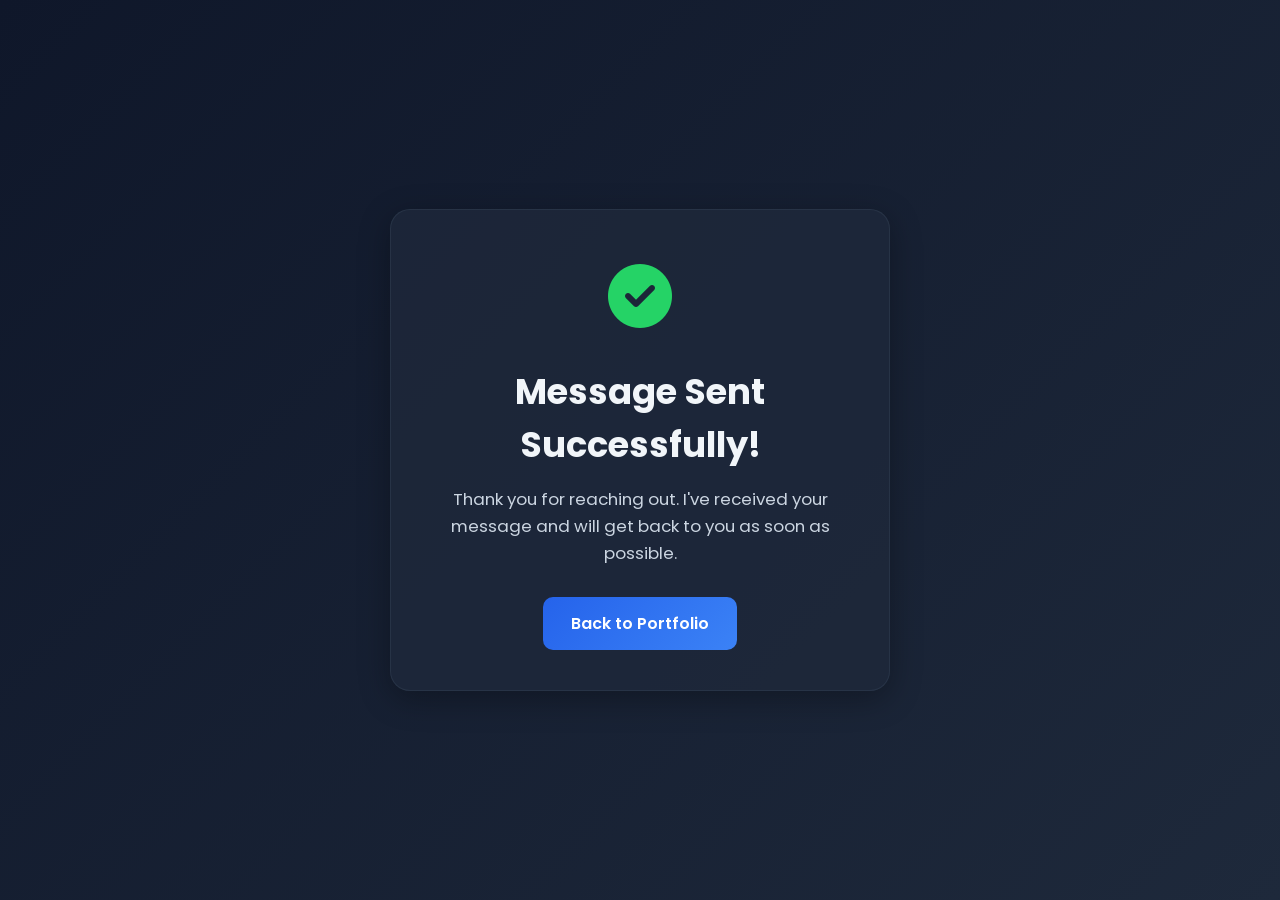
<file: success.html>
<!DOCTYPE html>
<html lang="en">
<head>
<meta charset="UTF-8">
<meta name="viewport" content="width=device-width, initial-scale=1.0">
<title>Message Sent - Miguel Borabien</title>
<link href="https://fonts.googleapis.com/css2?family=Poppins:wght@300;400;500;600;700&display=swap" rel="stylesheet">
<link rel="stylesheet" href="https://cdnjs.cloudflare.com/ajax/libs/font-awesome/6.4.0/css/all.min.css">
<style>
* {
  margin: 0;
  padding: 0;
  box-sizing: border-box;
  font-family: 'Poppins', sans-serif;
}

body {
  background: linear-gradient(135deg, #0f172a 0%, #1e293b 100%);
  min-height: 100vh;
  display: flex;
  align-items: center;
  justify-content: center;
  color: white;
}

.success-container {
  text-align: center;
  padding: 40px;
  background: rgba(30, 41, 59, 0.8);
  border-radius: 20px;
  border: 1px solid rgba(51, 65, 85, 0.5);
  max-width: 500px;
  box-shadow: 0 8px 32px rgba(0, 0, 0, 0.3);
}

.success-icon {
  font-size: 4rem;
  color: #25D366;
  margin-bottom: 20px;
  animation: bounceIn 0.6s ease;
}

h1 {
  font-size: 2.2rem;
  margin-bottom: 15px;
  color: #f1f5f9;
}

p {
  font-size: 1.05rem;
  color: #cbd5e1;
  margin-bottom: 30px;
  line-height: 1.6;
}

.btn {
  display: inline-block;
  padding: 14px 28px;
  background: linear-gradient(135deg, #2563eb, #3b82f6);
  color: white;
  text-decoration: none;
  border-radius: 10px;
  font-weight: 600;
  transition: all 0.3s ease;
  border: none;
  cursor: pointer;
  font-size: 1rem;
}

.btn:hover {
  transform: translateY(-3px);
  box-shadow: 0 6px 20px rgba(37, 99, 235, 0.4);
}

@keyframes bounceIn {
  0% {
    opacity: 0;
    transform: scale(0);
  }
  50% {
    opacity: 1;
    transform: scale(1.1);
  }
  100% {
    transform: scale(1);
  }
}
</style>
</head>
<body>

<div class="success-container">
  <div class="success-icon">
    <i class="fas fa-check-circle"></i>
  </div>
  <h1>Message Sent Successfully!</h1>
  <p>Thank you for reaching out. I've received your message and will get back to you as soon as possible.</p>
  <a href="index.html" class="btn">Back to Portfolio</a>
</div>

</body>
</html>
</file>
